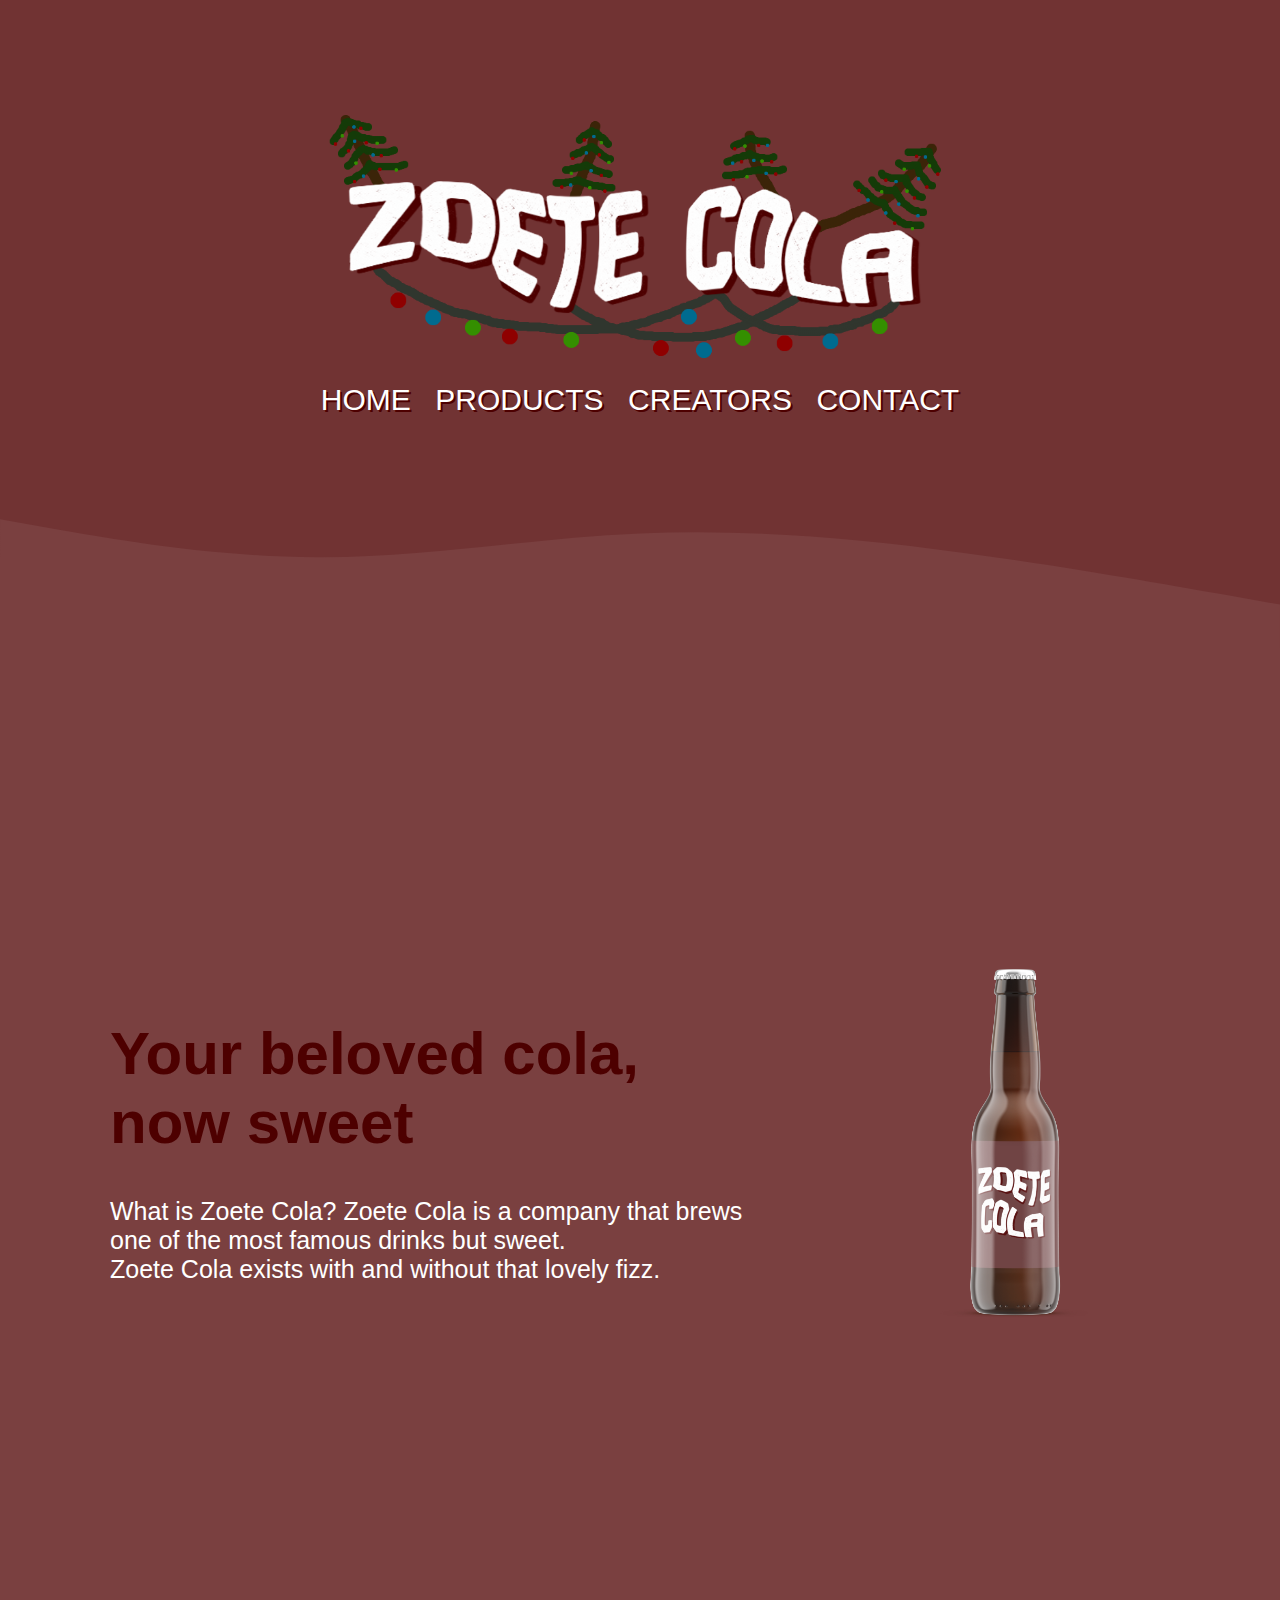
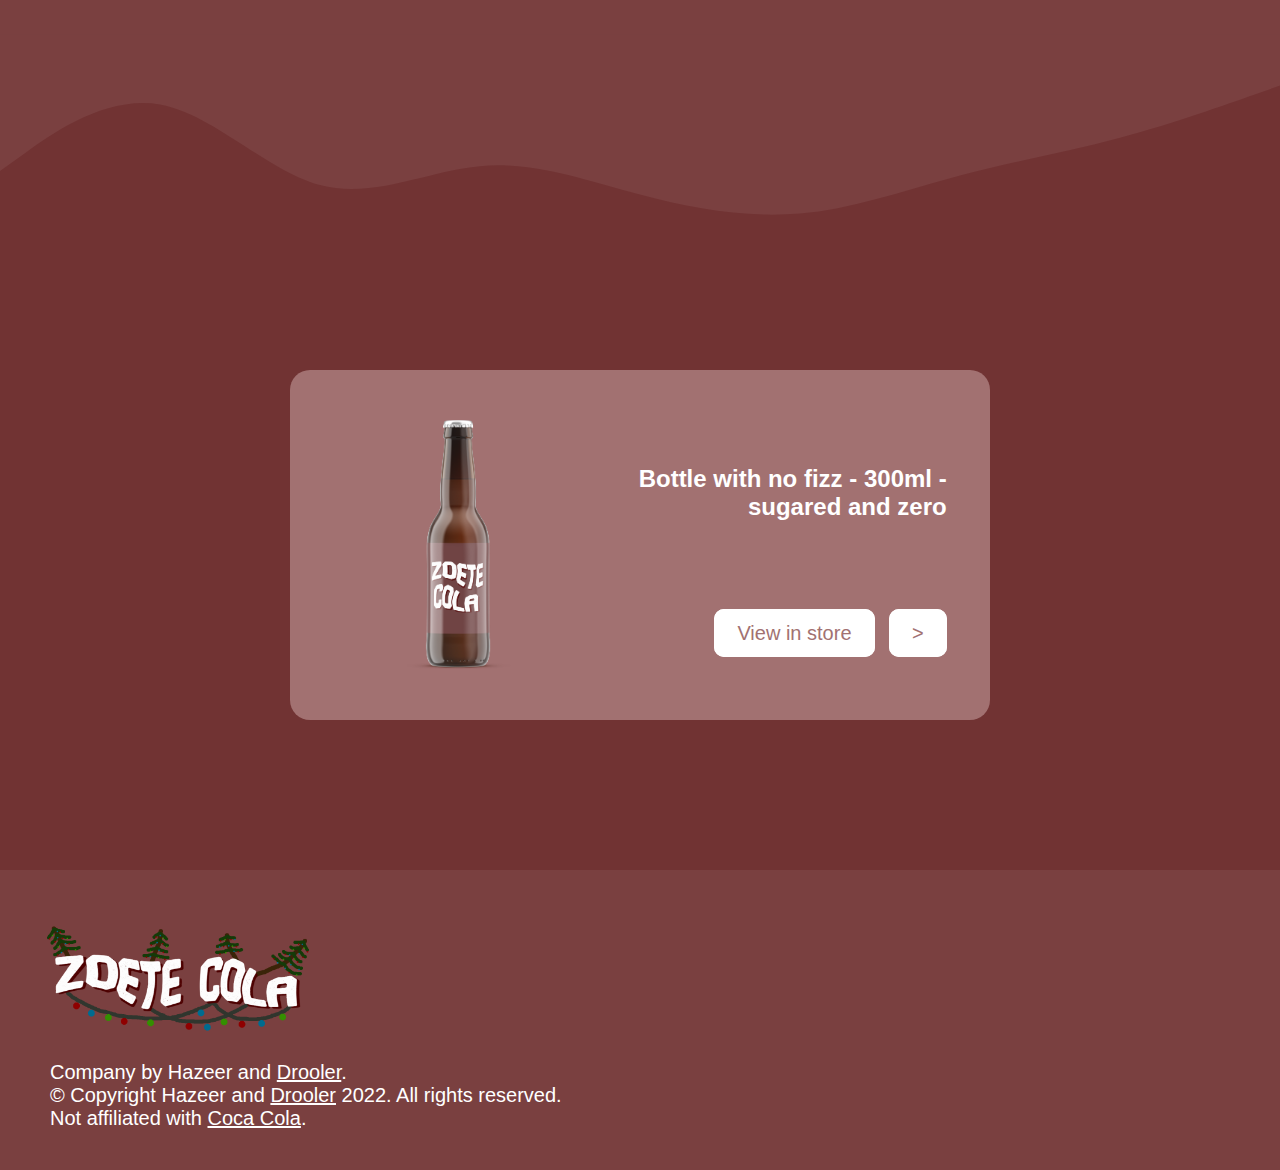
<file: index.html>
<!DOCTYPE html>
<html>

<head>
  <meta charset="utf-8">
  <meta name="viewport" content="width=device-width">
  <title>Home - zoete cola</title>
  <link href="style.css" rel="stylesheet" type="text/css" />
  <link href="assets/icons/iconSR.png" rel="icon" type="image/png" />
  <link rel="manifest" href="manifest.json" type="text/json" />
  <meta content="Zoete Cola" property="og:title">
  <meta content="Your beloved cola, now sweet. What is Zoete Cola? Zoete Cola is a company that brews one of the most famous drinks but sweet. Zoete Cola exists with and without that lovely fizz." property="og:description">
  <meta content="https://zoetecola.tk/" property="og:url">
  <meta content="https://zoetecola.tk/assets/icons/iconSF.png" property="og:image">
  <meta property="og:image:secure_url" content="https://zoetecola.tk/assets/icons/iconSF.png"> 
  <meta content="#713333" data-react-helmet="true" name="theme-color" />
</head>

<body>
  <div id="menu">
    <img id="menu-img-o" src="assets/functions/open.png" onclick="menuOpen(true);">
    <img id="menu-img-c" src="assets/functions/close.png" onclick="menuOpen(false);">
    <div id="menu-open">
      <a id="menu-up" class="menu-links" href="">HOME</a>
      <a class="menu-links" href="products">PRODUCTS</a>
      <a class="menu-links" href="creators">CREATORS</a>
      <a class="menu-links" href="contact">CONTACT</a>
    </div>
  </div>
  <header id="header">
    <img src="assets/icons/icon.png">
    <nav>
      <a class="nav-links" href="">HOME</a>
      <a class="nav-links" href="products">PRODUCTS</a>
      <a class="nav-links" href="creators">CREATORS</a>
      <a class="nav-links" href="contact">CONTACT</a>
    </nav>
  </header>
  <main id="main">
    <svg id="svg-upper" xmlns="http://www.w3.org/2000/svg" viewBox="0 0 1440 250">
        <path fill="#7a4040" transform="translate(0, -22)"
          d="M0,128L60,138.7C120,149,240,171,360,170.7C480,171,600,149,720,144C840,139,960,149,1080,165.3C1200,181,1320,203,1380,213.3L1440,224L1440,320L1380,320C1320,320,1200,320,1080,320C960,320,840,320,720,320C600,320,480,320,360,320C240,320,120,320,60,320L0,320Z">
        </path>
      </svg>
    <div id="main-content">
      <div id="main-desc">
        <div id="main-desc-text">
          <h1 id="title">Your beloved cola,<br>now sweet</h1>
          <p id="desc">What is Zoete Cola? Zoete Cola is a company that brews<br> one of the most famous drinks but sweet.<br>Zoete Cola exists with and without that lovely fizz.</p>
        </div>
        <img id="bottle" src="assets/drinks/bottle-standing-nofizz.png">
      </div>
    </div>
      <svg id="svg-under" xmlns="http://www.w3.org/2000/svg" viewBox="0 0 1440 250">
        <path fill="#7a4040"
          d="M0,192L30,181.3C60,171,120,149,180,133.3C240,117,300,107,360,90.7C420,75,480,53,540,48C600,43,660,53,720,69.3C780,85,840,107,900,101.3C960,96,1020,64,1080,80C1140,96,1200,160,1260,170.7C1320,181,1380,139,1410,117.3L1440,96L1440,320L1410,320C1380,320,1320,320,1260,320C1200,320,1140,320,1080,320C1020,320,960,320,900,320C840,320,780,320,720,320C660,320,600,320,540,320C480,320,420,320,360,320C300,320,240,320,180,320C120,320,60,320,30,320L0,320Z">
        </path>
      </svg>
    <div id="second-main-section">
      <article id="bottle-fizz" class="examples">
        <div class="item-divs">
          <img src="assets/drinks/bottle-standing-nofizz.png" width="250px">
          <div id="article-text">
            <h2>Bottle with no fizz - 300ml - sugared and zero</h2>
            <div class="example-buttons">
              <a class="button">View in store</a>
              <a class="button-next" onclick="run();">></a>
            </div>
          </div>
        </div>
      </article>
      <article id="bottle-nofizz" class="examples">
        <div class="item-divs">
          <img src="assets/drinks/bottle-standing-fizz.png" width="250px">
          <div id="article-text"> 
            <h2>Bottle with fizz - 300ml - sugared and zero</h2>
            <div class="example-buttons">
              <a class="button">View in store</a>
              <a class="button-next" onclick="run();">></a>
            </div>
          </div>
        </div>
      </article>
      <article id="can-fizz" class="examples">
        <div class="item-divs">
          <img src="assets/drinks/can-standing-nofizz.png" width="250px">
          <div id="article-text">
            <h2>Can with no fizz - 330ml - sugared and zero</h2>
            <div class="example-buttons">
              <a class="button">View in store</a>
              <a class="button-next" onclick="run();">></a>
            </div>
          </div>
        </div>
      </article>
      <article id="can-nofizz" class="examples">
        <div class="item-divs">
          <img src="assets/drinks/can-standing-fizz.png" width="250px">
          <div id="article-text">
            <h2>Can with fizz - 330ml - sugared and zero</h2> 
            <div class="example-buttons">
              <a class="button">View in store</a>
              <a class="button-next" onclick="run();">></a>
            </div>
          </div>  
        </div>
      </article>
    </div>
  </main>
  <footer id="footer">
    <img src="../assets/icons/icon.png">
    <p>Company by Hazeer and <a href="https://drooler.tk/">Drooler</a>.<br>© Copyright Hazeer and <a href="https://drooler.tk/" target="_blank">Drooler</a> 2022. All rights reserved.<br>Not affiliated with <a href="https://www.coca-cola.com/">Coca Cola</a>.</p>
  </footer>
  <script src="script.js"></script>
  <script src="https://zoetecola.tk/assets/scripts/js/danger.js"></script>
  <script src="https://zoetecola.tk/assets/scripts/js/menu.js"></script>
  <script src="https://zoetecola.tk/assets/scripts/js/images.js"></script>
  <script src="https://zoetecola.tk/assets/scripts/js/links.js"></script>
</body>

</html>
</file>
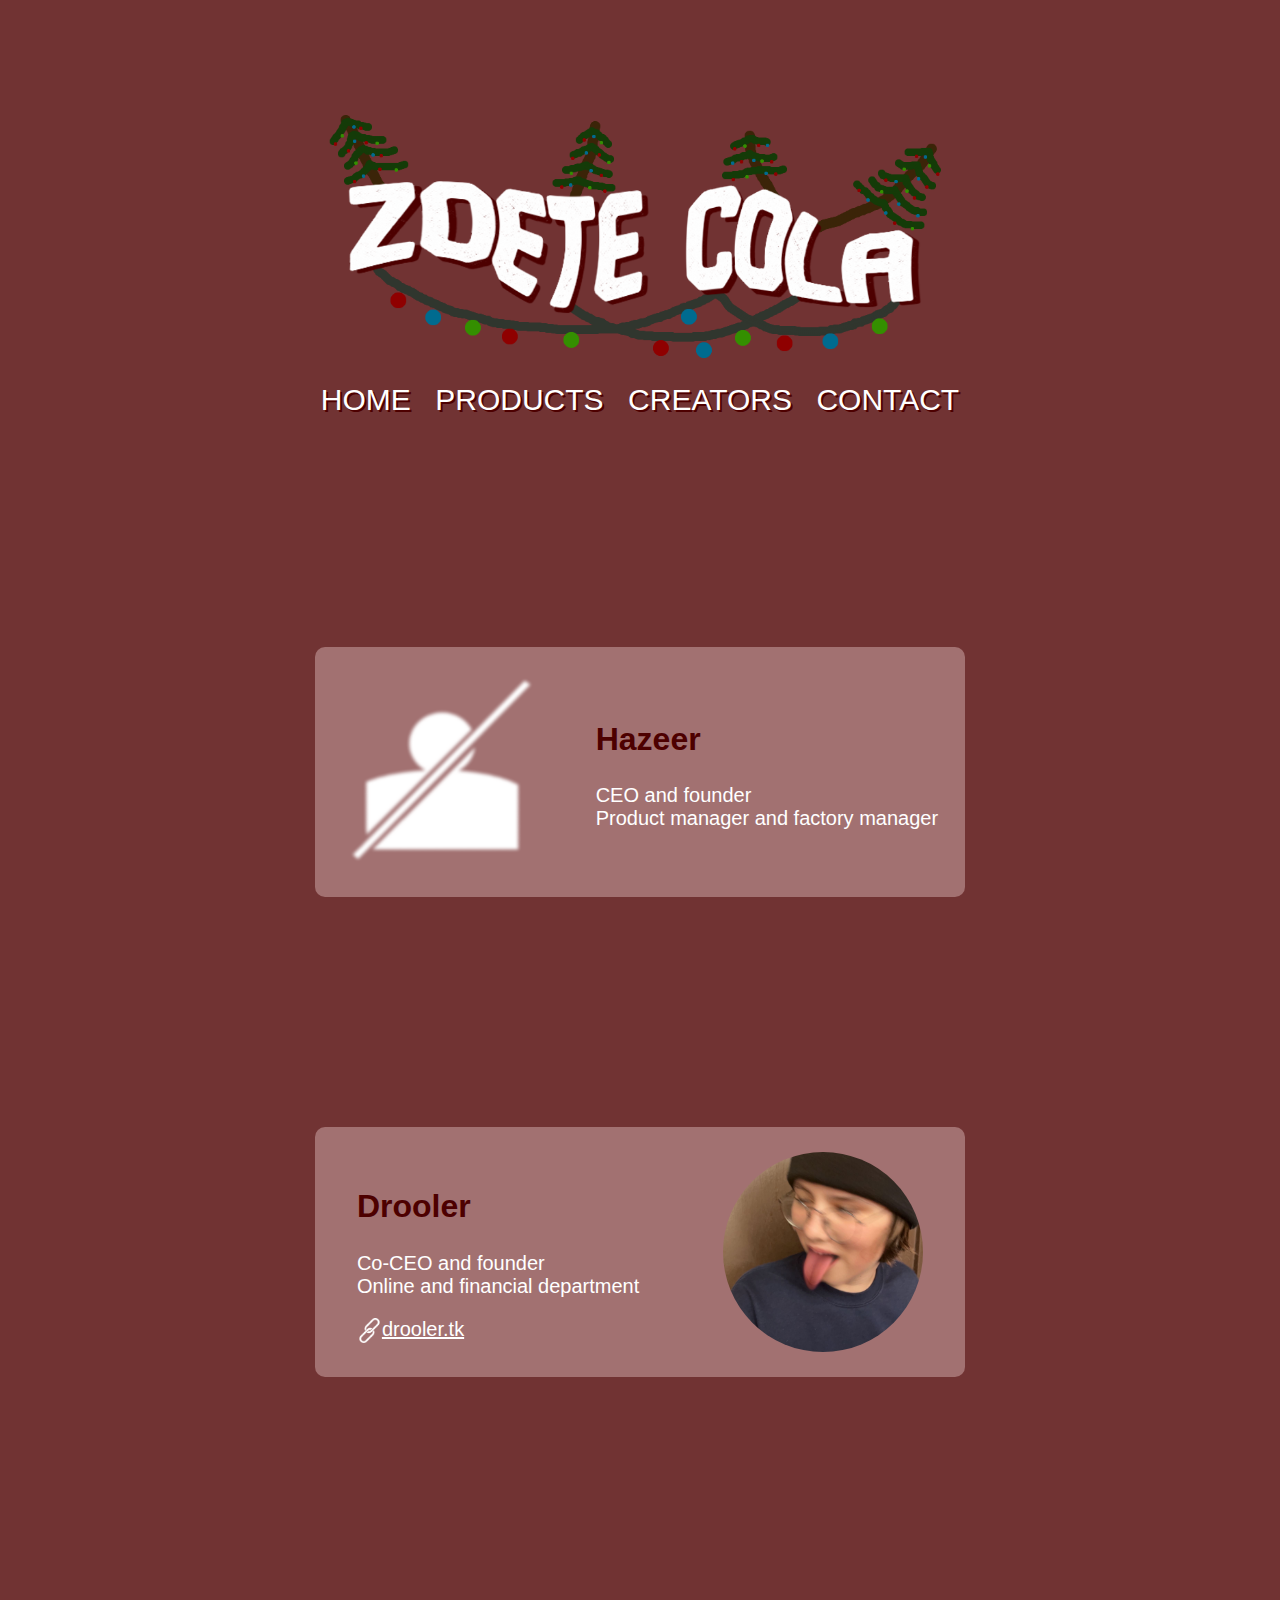
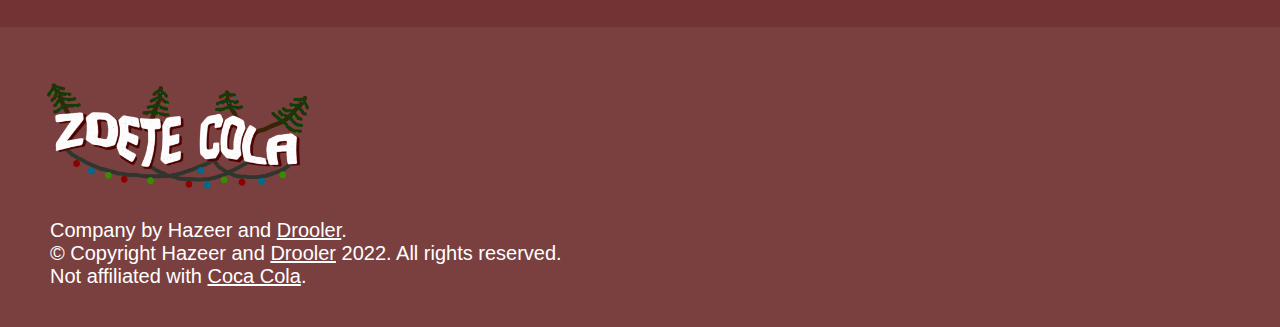
<file: creators/index.html>
<!DOCTYPE html>
<html>

<head>
  <meta charset="utf-8">
  <meta name="viewport" content="width=device-width">
  <title>Creators - zoete cola</title>
  <link href="style.css" rel="stylesheet" type="text/css" />
  <link href="../assets/icons/iconSR.png" rel="icon" type="image/png" />
  <link rel="manifest" href="../manifest.json" type="text/json" />
  <meta content="Zoete Cola" property="og:title">
  <meta content="Your beloved cola, now sweet. What is Zoete Cola? Zoete Cola is a company that brews one of the most famous drinks but sweet. Zoete Cola exists with and without that lovely fizz." property="og:description">
  <meta content="https://zoetecola.tk/" property="og:url">
  <meta content="https://zoetecola.tk/assets/icons/iconSF.png" property="og:image">
  <meta property="og:image:secure_url" content="https://zoetecola.tk/assets/icons/iconSF.png"> 
  <meta content="#713333" data-react-helmet="true" name="theme-color" />
</head>

<body>
  <div id="menu">
    <img id="menu-img-o" src="../assets/functions/open.png" onclick="menuOpen(true);">
    <img id="menu-img-c" src="../assets/functions/close.png" onclick="menuOpen(false);">
    <div id="menu-open">
      <a id="menu-up" class="menu-links" href="..">HOME</a>
      <a class="menu-links" href="../products">PRODUCTS</a>
      <a class="menu-links" href="">CREATORS</a>
      <a class="menu-links" href="../contact">CONTACT</a>
    </div>
  </div>
  <header id="header">
    <img src="../assets/icons/icon.png">
    <nav>
      <a class="nav-links" href="..">HOME</a>
      <a class="nav-links" href="../products">PRODUCTS</a>
      <a class="nav-links" href="">CREATORS</a>
      <a class="nav-links" href="../contact">CONTACT</a>
    </nav>
  </header>
  <main id="main">
    <div id="hazeer">
      <img src="../assets/profiles/hazeer.png">
      <div>
        <h2>Hazeer</h2>
        <p>CEO and founder<br>Product manager and factory manager</p>
      </div>
    </div>
    <div id="drooler">
      <div>
        <h2>Drooler</h2>
        <p>Co-CEO and founder<br>Online and financial department</p>
        <a onmouseout="link(false);" onmouseover="link(true);" href="https://drooler.tk" target="_blank" id="ext-web"><img src="../assets/ext/link.png" id="ext-web-img"><img src="../assets/ext/link-hover.png" id="ext-web-img-hover"> drooler.tk</a>
      </div>
      <img src="../assets/profiles/drooler.png">
    </div>
  </main>
  <footer id="footer">
    <img src="../assets/icons/icon.png">
    <p>Company by Hazeer and <a href="https://drooler.tk/">Drooler</a>.<br>© Copyright Hazeer and <a href="https://drooler.tk/" target="_blank">Drooler</a> 2022. All rights reserved.<br>Not affiliated with <a href="https://www.coca-cola.com/">Coca Cola</a>.</p>
  </footer>
  <script src="script.js"></script>
  <script src="https://zoetecola.tk/assets/scripts/js/danger.js"></script>
  <script src="https://zoetecola.tk/assets/scripts/js/menu.js"></script>
  <script src="https://zoetecola.tk/assets/scripts/js/images.js"></script>
  <script src="https://zoetecola.tk/assets/scripts/js/links.js"></script>
</body>

</html>
</file>
<file: style.css>
@media (max-width: 800px) {
  #bottle{
    display: none!important;
  }
  .item-divs{
    flex-direction: column!important;
    height: 450px!important;
  }
  #second-main-section article{
    height: 470px!important;
    width: 350px!important;
    margin-top: 60px!important;
  }
  #header img{
    width: 360px!important;
  }
  #title{
    font-size: 50px!important;
  }
  #desc{
    font-size: 20px!important;
  }
  #main-desc-text{
    margin-left: 10px!important;
  }
  #article-text{
    justify-content: space-evenly!important;
  }
  #footer p{
    margin-left: 10px!important;
  }

  #footer img{
    width: 200px!important;
    margin-left: 5px!important;
  }
  nav{
    display: none!important;
  }
  #menu{
    display: block;
  }
}

@media (min-width: 800px) {
  #menu{
    display: none;
  }
}

body{
  font-family: Arial, Helvetica, sans-serif;
  color: #ffffff;
  background-color: #713333;
  margin: 0;
  padding: 0;
  scroll-behavior: smooth;
  -ms-overflow-style: none;
  scrollbar-width: none;
  overflow-x: hidden;
  position: absolute;
  width: 100%;
  user-select: none;
  -webkit-user-select: none;
  -ms-user-select: none;
  -moz-user-select: none;
}

body::-webkit-scrollbar {
  display: none;
}

#header{
  display: flex;
  flex-direction: column;
  align-items: center;
  margin-top: 100px;
}

#header img{
 width: 700px;
}

a{
  color: #ffffff;
  text-decoration: none;
  transition: 0.25s;
  -webkit-transition: 0.25s;
}

#header nav .nav-links{
  font-size: 30px;
  text-shadow: 2px 2px #4D0000;
  margin-left: 10px;
  margin-right: 10px;
}

a:hover{
  color: #4D0000;
}

#header nav .nav-links:hover{
  color: #4D0000!important;
  text-shadow: 0 0 #4D0000!important;
}

#header nav{
  margin-top: 10px;
}

#svg-under{
  -webkit-transform: rotate(180deg) translateY(10px);
  transform: rotate(180deg) translateY(10px);
  width: 100%;
}

#svg-upper{
  -webkit-transform: translateY(8px);
  transform: translateY(8px);
  width: 100%;
}

#main-content{
  height: 1000px;
  display: flex;
  background-color: #7a4040;
  align-items: center;
  margin: auto;
  width: 100%;
}

#footer{
  height: 300px;
  margin-top: 250px;
  background-color: #7a4040;
  width: 100%;
}

#footer p a{
  text-decoration: underline;
}

#footer p, footer p a{
  font-size: 20px;
}

#footer p{
  margin-left: 50px;
}

#footer img{
  width: 300px;
  margin-left: 30px;
  margin-top: 50px;
}

#title{
  color: #4D0000;
  text-align: left;
  font-size: 60px;
}

#main-desc{
  width: 1100px;
  margin: auto;
  display: flex;
  align-items: center;
  justify-content: space-between
}

#desc{
  font-size: 25px;
}

#bottle{
  width: 350px;
}

img:hover{
  -webkit-transition: .20s;
  transition: .20s;
  transform: scale(1.05);
}

#second-main-section{
  height: 250px;
}

#second-main-section article{
  display: none;
  height: 350px;
  width: 700px;
  background-color: #a27171;
  margin: auto;
  border-radius: 20px;
  margin-top: 100px;
}

.item-divs{
  display: flex;
  align-items: center;
  justify-content: space-evenly;
  margin: auto;
  height: 350px;
}

.button{
  border-radius: 10px;
  background-color: #ffffff;
  border: solid;
  border-width: 3px;
  color: #a27171;
  border-color: #ffffff;
  padding: 10px 20px 10px 20px;
  font-size: 20px;
}

.button:hover, .button-next:hover{
  -webkit-transition: .15s;
  transition: .15s;
  color: #ffffff;
  background-color: #a27171;
}

.button-next{
  border-radius: 10px;
  background-color: #ffffff;
  border: solid;
  border-width: 3px;
  color: #a27171;
  border-color: #ffffff;
  padding: 10px 20px 10px 20px;
  font-size: 20px;
  margin-left: 10px;
}

.example-buttons{
  float: right;
}

#article-text{
  display: flex;
  align-items: flex-end;
  flex-direction: column;
  height: 200px;
  width: 320px;
  justify-content: space-between;
  text-align: right;
}

#main-desc-text{
  margin-left: 20px;
}

#menu img{
  width: 40px;
  position: fixed;
  right: 0;
  margin-right: 15px;
  margin-top: 15px;
  z-index: 3;
}

#menu-open{
  background-color: #a27171;
  width: 200px;
  height: 350px;
  position: fixed;
  right: 0;
  margin-right: 5px;
  margin-top: 5px;
  border-radius: 10px;
  z-index: 2;
  display: none;
}

.menu-links{
  color: #ffffff;
  font-size: 30px;
  text-shadow: 2px 2px #4D0000;
  margin-left: 10px;
  margin-right: 10px;
  float: right;
  margin-top: 30px;
}

.menu-links:hover{
  color: #4D0000!important;
  text-shadow: 0 0 #4D0000!important;
}

#menu-up{
  margin-top: 100px!important;
}

#menu-img-c{
  display: none;
}
</file>
<file: creators/style.css>
@media (max-width: 800px) {
  #header img{
    width: 360px!important;
  }
  #footer p{
    margin-left: 10px!important;
  }

  #footer img{
    width: 200px!important;
    margin-left: 5px!important;
  }
  nav{
    display: none!important;
  }
  #menu{
    display: block;
  }
  #hazeer{
    flex-direction: column!important;
    height: 470px!important;
    width: 350px!important;
  }
  #drooler{
    flex-direction: column-reverse!important;
    height: 470px!important;
    width: 350px!important;
  }
  #hazeer div h2, #hazeer div p{
    text-align: center;
  }
  #drooler div h2, #drooler div p, #drooler div a{
    text-align: center;
    justify-content: center;
  }
}

@media (min-width: 800px) {
  #menu{
    display: none;
  }
}

body{
  font-family: Arial, Helvetica, sans-serif;
  color: #ffffff;
  background-color: #713333;
  margin: 0;
  padding: 0;
  scroll-behavior: smooth;
  -ms-overflow-style: none;
  scrollbar-width: none;
  overflow-x: hidden;
  position: absolute;
  width: 100%;
  user-select: none;
  -webkit-user-select: none;
  -ms-user-select: none;
  -moz-user-select: none;
}

body::-webkit-scrollbar {
  display: none;
}

#header{
  display: flex;
  flex-direction: column;
  align-items: center;
  margin-top: 100px;
}

#header img{
 width: 700px;
}

a{
  color: #ffffff!important;
  text-decoration: none;
  transition: 0.25s;
  -webkit-transition: 0.25s;
}

#header nav .nav-links{
  font-size: 30px;
  text-shadow: 2px 2px #4D0000;
  margin-left: 10px;
  margin-right: 10px;
}

a:hover{
  color: #4D0000;
}

#header nav .nav-links:hover{
  color: #4D0000!important;
  text-shadow: 0 0 #4D0000!important;
}

#header nav{
  margin-top: 10px;
}

#footer{
  height: 300px;
  margin-top: 250px;
  background-color: #7a4040;
  width: 100%;
}

#footer p a{
  text-decoration: underline;
}

#footer p a:hover{
  color: #4D0000!important;
}

#footer p, footer p a{
  font-size: 20px;
}

#footer p{
  margin-left: 50px;
}

#footer img{
  width: 300px;
  margin-left: 30px;
  margin-top: 50px;
}

#menu img{
  width: 40px;
  position: fixed;
  right: 0;
  margin-right: 15px;
  margin-top: 15px;
  z-index: 3;
}

#menu-open{
  background-color: #a27171;
  width: 200px;
  height: 350px;
  position: fixed;
  right: 0;
  margin-right: 5px;
  margin-top: 5px;
  border-radius: 10px;
  z-index: 2;
  display: none;
}

.menu-links{
  font-size: 30px;
  text-shadow: 2px 2px #4D0000;
  margin-left: 10px;
  margin-right: 10px;
  float: right;
  margin-top: 30px;
}

.menu-links:hover{
  color: #4D0000!important;
  text-shadow: 0 0 #4D0000!important;
}

#menu-up{
  margin-top: 100px!important;
}

img:hover{
  -webkit-transition: .20s;
  transition: .20s;
  transform: scale(1.05);
}

#hazeer img, #drooler img{
  width: 200px;
  border-radius: 50%;
}

#hazeer, #drooler{
  display: flex;
  align-items: center;
  justify-content: space-around;
  background-color: #a27171;
  border-radius: 10px;
  width: 650px;
  height: 250px;
  margin: auto;
  margin-top: 230px;
}

#hazeer img{
  border-radius: 0!important;
}

#hazeer p, #drooler p{
  font-size: 20px;
}

#hazeer h2, #drooler h2{
  font-size: 32px;
  color: #4D0000;
}

#ext-web{
  display: flex;
  font-size: 20px;
  text-decoration: underline;
}

#ext-web-img{
  width: 25px!important;
  border-radius: 0!important;
  display: block;
}

#ext-web-img-hover{
  display: none;
  width: 25px!important;
  border-radius: 0!important;
}

#ext-web:hover{
  color: #4D0000!important;
}

#menu-img-c{
  display: none;
}
</file>
